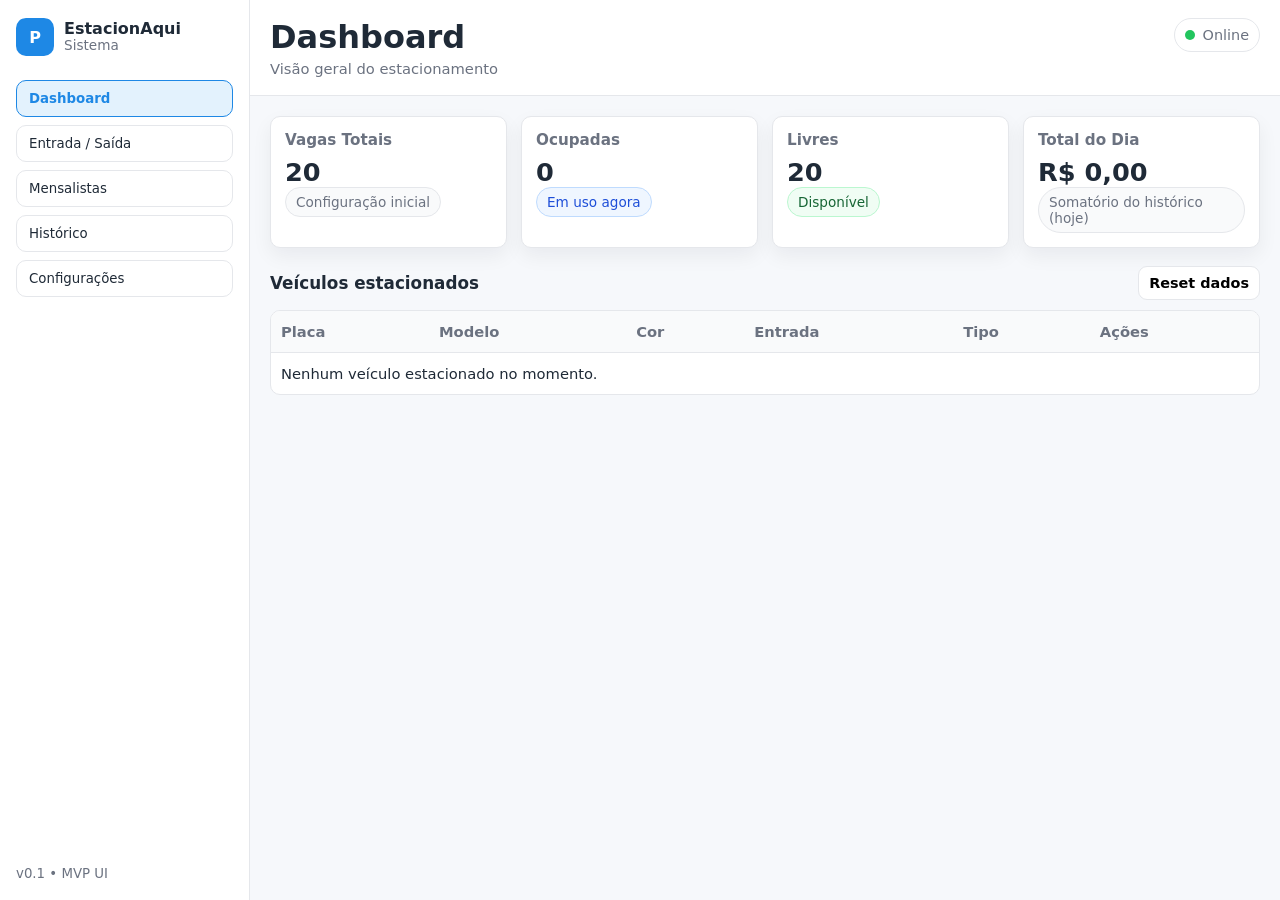
<file: src/index.html>
<!DOCTYPE html>
<html lang="pt-BR">
<head>
  <meta charset="UTF-8" />
  <meta name="viewport" content="width=device-width, initial-scale=1.0"/>
  <title>Sistema de Estacionamento</title>
  <link rel="stylesheet" href="css/style.css" />
</head>
<body>
  <aside class="sidebar">
    <div class="brand">
      <div class="brand__logo">P</div>
      <div class="brand__text">
        <strong>EstacionAqui</strong>
        <span>Sistema</span>
      </div>
    </div>

    <nav class="menu">
      <button class="menu__item" data-page="dashboard">Dashboard</button>
      <button class="menu__item" data-page="entrada">Entrada / Saída</button>
      <button class="menu__item" data-page="mensalistas">Mensalistas</button>
      <button class="menu__item" data-page="historico">Histórico</button>
      <button class="menu__item" data-page="config">Configurações</button>
    </nav>

    <div class="sidebar__footer">
      <small>v0.1 • MVP UI</small>
    </div>
  </aside>

  <main class="app">
    <header class="topbar">
      <div class="topbar__left">
        <h1 id="pageTitle">Dashboard</h1>
        <p class="topbar__subtitle" id="pageSubtitle">Visão geral do estacionamento</p>
      </div>

      <div class="topbar__right">
        <div class="chip">
          <span class="dot"></span>
          <span>Online</span>
        </div>
      </div>
    </header>

    <section class="content" id="content"></section>
  </main>
  <!-- MODAL SAÍDA -->
  <div class="modal-backdrop" id="modalBackdrop" hidden>
    <div class="modal" role="dialog" aria-modal="true">
      <div class="modal__header">
        <div>
          <div class="modal__title">Confirmar saída</div>
          <div class="modal__subtitle" id="modalSubtitle">Revise os dados antes de finalizar</div>
        </div>
        <button class="modal__close" id="btnModalClose" type="button">×</button>
      </div>

      <div class="modal__body">
        <div class="modal__grid">
          <div class="modal__item"><div class="k">Placa</div><div class="v" id="mPlaca">—</div></div>
          <div class="modal__item"><div class="k">Tipo</div><div class="v" id="mTipo">—</div></div>
          <div class="modal__item"><div class="k">Entrada</div><div class="v" id="mEntrada">—</div></div>
          <div class="modal__item"><div class="k">Saída</div><div class="v" id="mSaida">—</div></div>
          <div class="modal__item"><div class="k">Tempo</div><div class="v" id="mTempo">—</div></div>
          <div class="modal__item"><div class="k">Valor</div><div class="v" id="mValor">—</div></div>
        </div>

        <div class="modal__calc" id="mCalcInfo"></div>
      </div>

      <div class="modal__footer">
        <button class="btn" id="btnModalCancel" type="button">Cancelar</button>
        <button class="btn primary" id="btnModalConfirm" type="button">Finalizar</button>
      </div>
    </div>
  </div>

  <script type="module" src="./js/app.js"></script>


</body>
</html>
</file>
<file: src/css/style.css>
:root{
  --blue:#1e88e5;
  --blue-50:#e3f2fd;
  --bg:#f6f8fb;
  --card:#ffffff;
  --text:#1f2a37;
  --muted:#6b7280;
  --border:#e5e7eb;
  --shadow:0 8px 20px rgba(16,24,40,.06);
  --radius:10px;
}

*{margin:0;padding:0;box-sizing:border-box;font-family:system-ui,-apple-system,Segoe UI,Roboto,Arial,sans-serif;}
body{height:100vh;display:flex;background:var(--bg);color:var(--text);}

.sidebar{
  width:250px;
  background:var(--card);
  border-right:1px solid var(--border);
  padding:18px 16px;
  display:flex;
  flex-direction:column;
  gap:18px;
}

.brand{display:flex;align-items:center;gap:10px;}
.brand__logo{
  width:38px;height:38px;border-radius:10px;
  background:var(--blue);
  color:#fff;display:flex;align-items:center;justify-content:center;
  font-weight:800;
}
.brand__text{display:flex;flex-direction:column;line-height:1.05;}
.brand__text span{color:var(--muted);font-size:.85rem;}

.menu{display:flex;flex-direction:column;gap:8px;margin-top:6px;}
.menu__item{
  width:100%;
  text-align:left;
  padding:10px 12px;
  border:1px solid var(--border);
  background:#fff;
  border-radius:10px;
  cursor:pointer;
  color:var(--text);
  transition:.15s;
}
.menu__item:hover{border-color:var(--blue);background:var(--blue-50);}
.menu__item.active{border-color:var(--blue);background:var(--blue-50);color:var(--blue);font-weight:600;}

.sidebar__footer{margin-top:auto;color:var(--muted);}

.app{flex:1;display:flex;flex-direction:column;}
.topbar{
  padding:18px 20px;
  border-bottom:1px solid var(--border);
  background:var(--card);
  display:flex;
  justify-content:space-between;
  align-items:flex-start;
  gap:12px;
}
.topbar__subtitle{color:var(--muted);font-size:.92rem;margin-top:4px;}

.chip{
  display:flex;align-items:center;gap:8px;
  padding:8px 10px;border:1px solid var(--border);
  border-radius:999px;background:#fff;color:var(--muted);
  font-size:.9rem;
}
.dot{width:10px;height:10px;border-radius:50%;background:#22c55e;}

.content{padding:20px;overflow:auto;}

.grid{display:grid;gap:14px;}
.grid.cards{grid-template-columns:repeat(4,minmax(160px,1fr));}
@media(max-width:1000px){.grid.cards{grid-template-columns:repeat(2,minmax(160px,1fr));}}
@media(max-width:700px){.sidebar{display:none}.grid.cards{grid-template-columns:1fr;}}

.card{
  background:var(--card);
  border:1px solid var(--border);
  border-radius:var(--radius);
  box-shadow:var(--shadow);
  padding:14px;
}
.card h3{font-size:.95rem;color:var(--muted);font-weight:600;}
.card .value{font-size:1.6rem;font-weight:800;margin-top:8px;color:var(--text);}

.section-title{display:flex;align-items:center;justify-content:space-between;margin:18px 0 10px;}
.section-title h2{font-size:1.05rem;}
.badge{
  display:inline-flex;align-items:center;gap:6px;
  padding:6px 10px;border-radius:999px;
  font-size:.85rem;border:1px solid var(--border);background:#fff;color:var(--muted);
}
.badge.blue{border-color:#bfdbfe;background:#eff6ff;color:#1d4ed8;}
.badge.gray{border-color:var(--border);background:#f9fafb;color:var(--muted);}
.badge.green{border-color:#bbf7d0;background:#f0fdf4;color:#166534;}

.table{
  width:100%;
  border-collapse:separate;
  border-spacing:0;
  overflow:hidden;
  border:1px solid var(--border);
  border-radius:var(--radius);
  background:#fff;
}
.table th,.table td{padding:12px 10px;border-bottom:1px solid var(--border);font-size:.92rem;}
.table th{background:#f9fafb;color:var(--muted);text-align:left;font-weight:700;}
.table tr:last-child td{border-bottom:none;}
.table td.actions{white-space:nowrap;}

.btn{
  padding:10px 12px;border-radius:10px;border:1px solid var(--border);
  background:#fff;cursor:pointer;transition:.15s;font-weight:600;
}
.btn:hover{border-color:var(--blue);background:var(--blue-50);}
.btn.primary{background:var(--blue);color:#fff;border-color:var(--blue);}
.btn.primary:hover{filter:brightness(.95);}
.btn.danger{border-color:#fecaca;background:#fff5f5;color:#b91c1c;}
.btn.small{padding:8px 10px;border-radius:9px;font-size:.9rem;}

.form{
  display:grid;
  grid-template-columns:repeat(3,minmax(180px,1fr));
  gap:12px;
}
@media(max-width:900px){.form{grid-template-columns:1fr;}}
.field{display:flex;flex-direction:column;gap:6px;}
.field label{color:var(--muted);font-size:.9rem;}
.field input,.field select{
  padding:10px 12px;border-radius:10px;border:1px solid var(--border);
  outline:none;background:#fff;
}
.field input:focus,.field select:focus{border-color:var(--blue);box-shadow:0 0 0 3px rgba(30,136,229,.12);}

.toolbar{display:flex;gap:10px;flex-wrap:wrap;justify-content:space-between;align-items:center;margin:10px 0 14px;}
.toolbar .left,.toolbar .right{display:flex;gap:10px;flex-wrap:wrap;align-items:center;}
.search{min-width:240px;}
.search input{width:100%;}
/* ===== TOAST ===== */
.toast-area{
  position: fixed;
  top: 16px;
  right: 16px;
  display: grid;
  gap: 10px;
  z-index: 9999;
}

.toast{
  width: 320px;
  background: #fff;
  border: 1px solid var(--border);
  border-left: 6px solid var(--blue);
  border-radius: 12px;
  box-shadow: var(--shadow);
  padding: 12px 12px;
  display: grid;
  gap: 6px;
  animation: toastIn .18s ease-out;
}

.toast--success{ border-left-color: #16a34a; }
.toast--error{ border-left-color: #dc2626; }
.toast--info{ border-left-color: var(--blue); }

.toast__title{ font-weight: 800; font-size: .95rem; }
.toast__msg{ color: var(--muted); font-size: .92rem; line-height: 1.25; }

.toast__row{
  display:flex;
  justify-content: space-between;
  align-items: center;
  gap: 10px;
}

.toast__close{
  border: 1px solid var(--border);
  background: #fff;
  border-radius: 10px;
  padding: 6px 10px;
  cursor: pointer;
  font-weight: 700;
}

@keyframes toastIn{
  from { transform: translateY(-6px); opacity: 0; }
  to { transform: translateY(0); opacity: 1; }
}

/* ===== ERRO DE CAMPO ===== */
.field .hint{
  color: var(--muted);
  font-size: .85rem;
}

.field .error{
  display:none;
  color: #dc2626;
  font-size: .85rem;
}

.field.invalid input{
  border-color: #fecaca;
  box-shadow: 0 0 0 3px rgba(220,38,38,.12);
}

.field.invalid .error{ display:block; }
.field.invalid .hint{ display:none; }
/* ===== MODAL ===== */
.modal-backdrop{
  position: fixed;
  inset: 0;
  background: rgba(15, 23, 42, .35);
  display: grid;
  place-items: center;
  z-index: 9998;
  padding: 16px;
}

.modal{
  width: min(720px, 96vw);
  background: #fff;
  border: 1px solid var(--border);
  border-radius: 14px;
  box-shadow: var(--shadow);
  overflow: hidden;
}

.modal__header{
  display:flex;
  justify-content: space-between;
  align-items: flex-start;
  gap: 10px;
  padding: 14px 14px;
  border-bottom: 1px solid var(--border);
  background: #fff;
}

.modal__title{ font-weight: 900; font-size: 1.05rem; }
.modal__subtitle{ color: var(--muted); font-size: .92rem; margin-top: 2px; }

.modal__close{
  border: 1px solid var(--border);
  background: #fff;
  border-radius: 10px;
  width: 36px;
  height: 36px;
  font-size: 20px;
  cursor: pointer;
}

.modal__body{ padding: 14px; }

.modal__grid{
  display:grid;
  grid-template-columns: repeat(3, minmax(0, 1fr));
  gap: 10px;
}
@media(max-width: 700px){
  .modal__grid{ grid-template-columns: 1fr; }
}

.modal__item{
  border: 1px solid var(--border);
  border-radius: 12px;
  padding: 10px;
  background: #fff;
}
.modal__item .k{ color: var(--muted); font-size: .85rem; }
.modal__item .v{ font-weight: 900; margin-top: 4px; }

.modal__calc{
  margin-top: 12px;
  border: 1px dashed var(--border);
  background: #f9fafb;
  border-radius: 12px;
  padding: 10px;
  color: var(--muted);
  font-size: .92rem;
  line-height: 1.35;
  white-space: pre-line;

}

.modal__footer{
  display:flex;
  justify-content: flex-end;
  gap: 10px;
  padding: 14px;
  border-top: 1px solid var(--border);
  background: #fff;
}
/* garante que o atributo hidden SEMPRE vence */
.modal-backdrop[hidden] {
  display: none !important;
}
</file>
